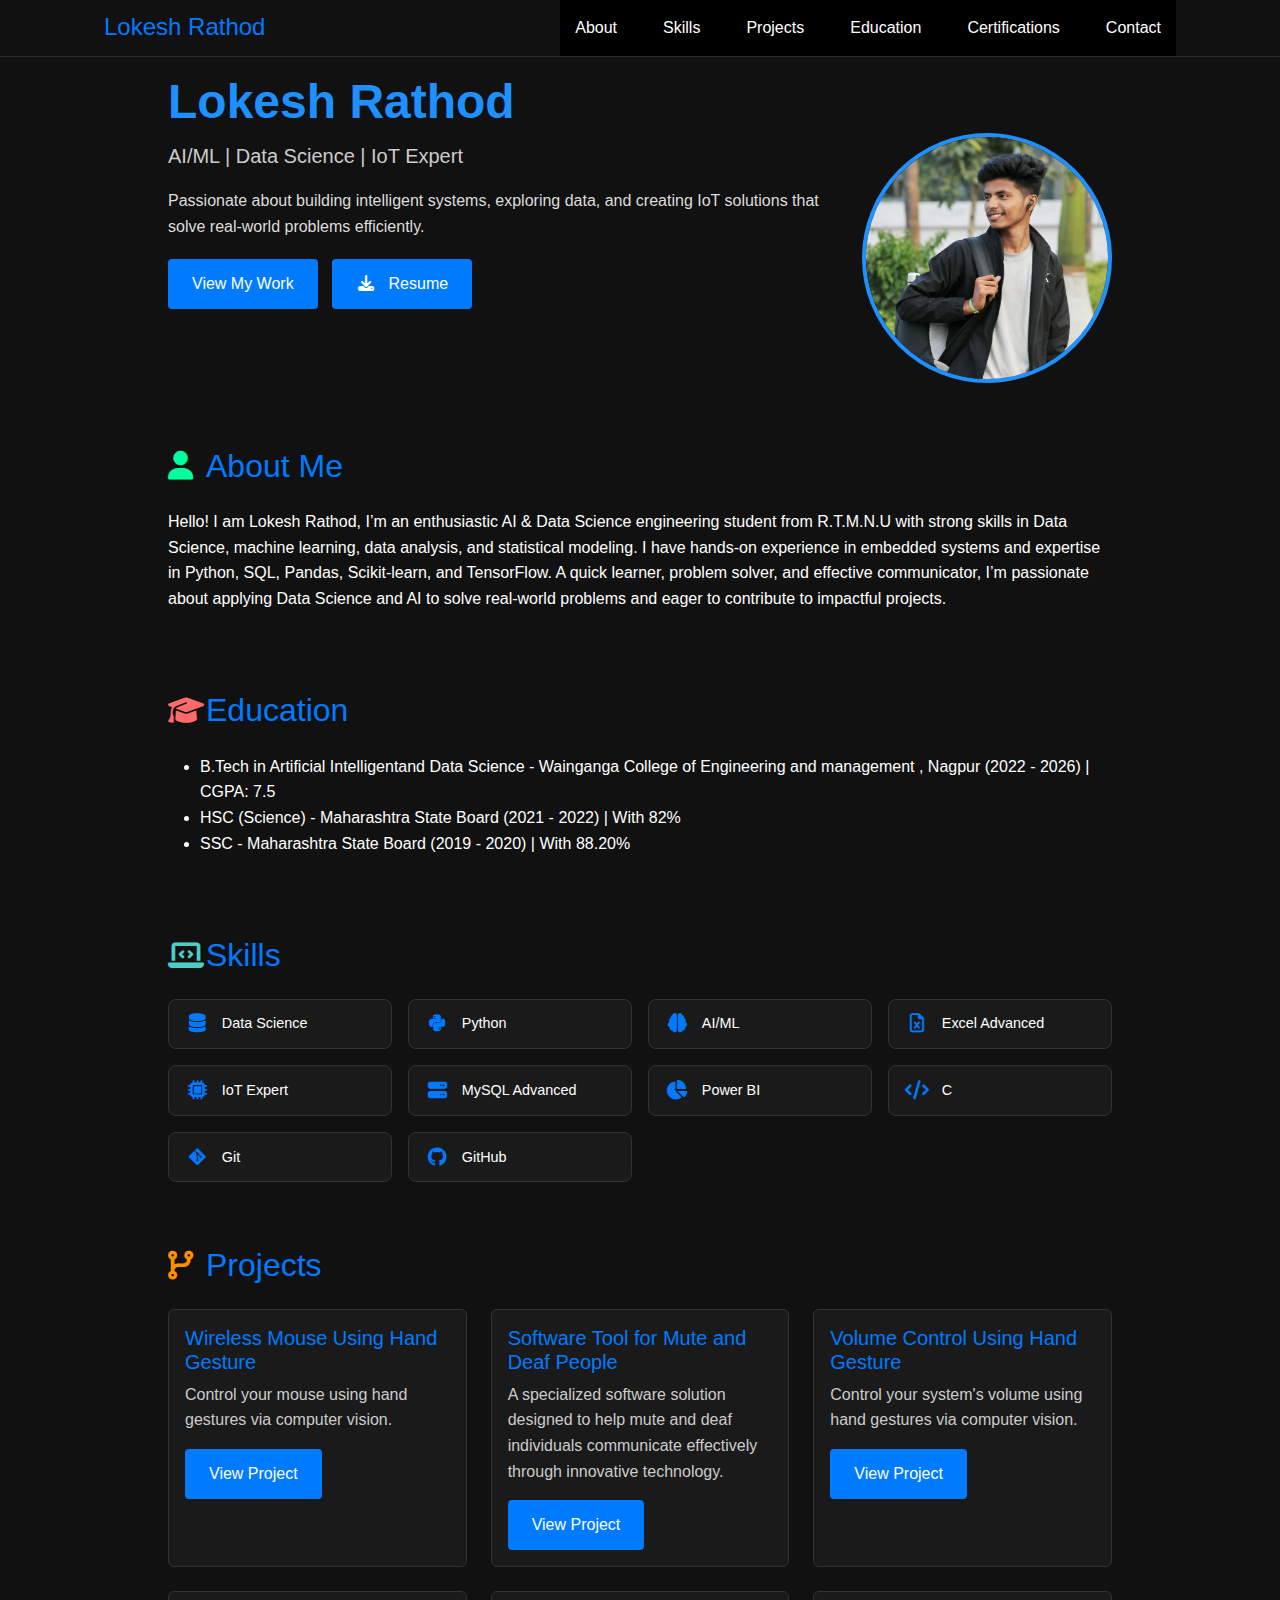
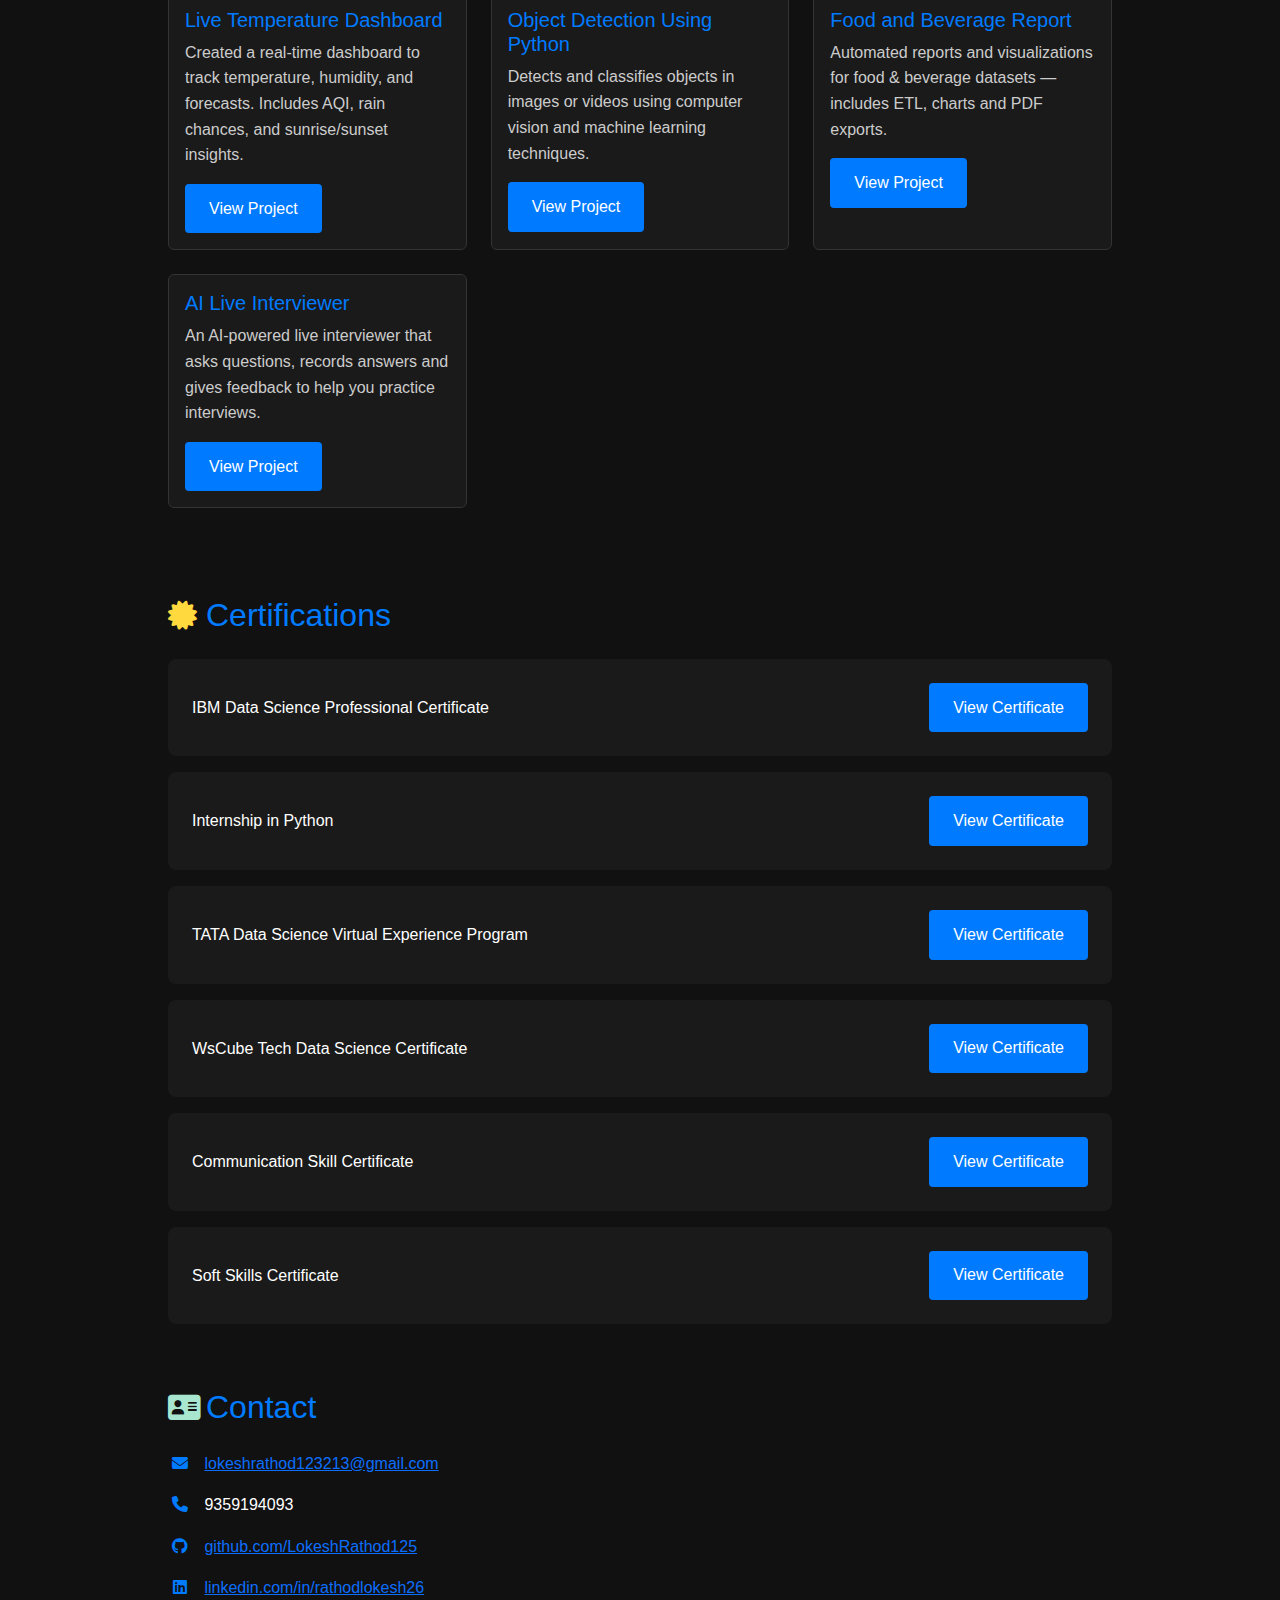
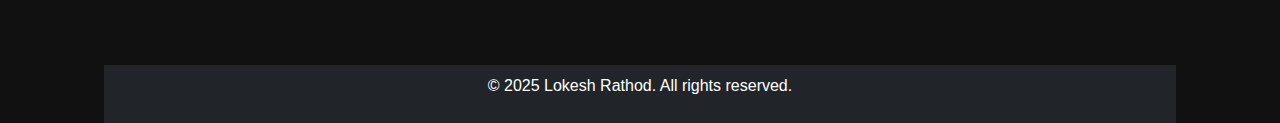
<file: index.html>
<!DOCTYPE html>
<html lang="en">
<head>
  <meta charset="UTF-8" />
  <meta name="viewport" content="width=device-width, initial-scale=1.0" />
  <title>Lokesh Rathod - Portfolio</title>
  <link href="https://cdn.jsdelivr.net/npm/bootstrap@5.3.0/dist/css/bootstrap.min.css" rel="stylesheet">
  <link href="https://cdnjs.cloudflare.com/ajax/libs/font-awesome/6.4.2/css/all.min.css" rel="stylesheet">
  <link href="https://fonts.googleapis.com/css2?family=Material+Symbols+Outlined" rel="stylesheet">
  <link rel="stylesheet" href="style.css">
</head>
<body>
    <!-- Top Header -->
    <header class="top-header">
        <div class="container header-container">
            <h1 class="header-name">Lokesh Rathod</h1>
            <nav class="header-nav">
                <ul>
                    <li><a href="#about">About</a></li>
                    <li><a href="#skills">Skills</a></li>
                    <li><a href="#projects">Projects</a></li>
                    <li><a href="#education">Education</a></li>
                    <li><a href="#certifications">Certifications</a></li>
                    <li><a href="#contact">Contact</a></li>
                </ul>
            </nav>
        </div>
    </header>

    <div class="container">
        <!-- Hero Section -->
        <section class="hero-section py-3">
            <div class="hero-container">
              <!-- Left side -->
              <div class="hero-text">
                <h1 class="hero-name">Lokesh Rathod</h1>
                <p class="hero-role">AI/ML | Data Science | IoT Expert</p>
                <p class="hero-desc">Passionate about building intelligent systems, exploring data, and creating IoT solutions that solve real-world problems efficiently.</p>
                <div class="hero-buttons">
                  <a href="#projects" class="btn btn-primary">View My Work</a>
                  <a href="https://drive.google.com/file/d/1DxHtfBzcQlxQGf5Pb7uSXbjCI72T76Ri/view?usp=sharing" 
                     class="btn btn-outline-primary" 
                     target="_blank">
                    <i class="fa-solid fa-download"></i> Resume
                  </a>
                </div>
              </div>
              <!-- Right side -->
              <div class="hero-img">
                <img src="lokesh1.jpg" alt="Lokesh Rathod">
              </div>
            </div>
          </section>

        <!-- About Section -->
        <section id="about" class="py-3">
            <div class="container">
              <h2><i class="fa-solid fa-user"></i> About Me</h2>
              <p>Hello! I am Lokesh Rathod, I’m an enthusiastic AI & Data Science engineering student from R.T.M.N.U with strong skills in Data Science, machine learning, data analysis, and statistical modeling. I have hands-on experience in embedded systems and expertise in Python, SQL, Pandas, Scikit-learn, and TensorFlow. A quick learner, problem solver, and effective communicator, I’m passionate about applying Data Science and AI to solve real-world problems and eager to contribute to impactful projects.

</p>
            </div>
          </section>

          <!-- Education Section -->
          <section id="education" class="py-3">
            <div class="container">
                <h2><i class="fa-solid fa-graduation-cap"></i> Education</h2>
                <ul>
                    <li>B.Tech in Artificial Intelligentand Data Science - Wainganga College of Engineering and management , Nagpur (2022 - 2026) | CGPA: 7.5</li>
                    <li>HSC (Science) - Maharashtra State Board (2021 - 2022) | With 82%</li>
                    <li>SSC - Maharashtra State Board (2019 - 2020) | With 88.20%</li>
                </ul>
            </div>
          </section>

          <!-- Skills Section -->
            <section id="skills" class="py-3">
                <div class="container">
                    <h2><i class="fa-solid fa-laptop-code"></i> Skills</h2>
                    <div class="skills-container">
                        <span class="skill-btn"><i class="fa-solid fa-database"></i> Data Science</span>
                        <span class="skill-btn"><i class="fa-brands fa-python"></i> Python</span>
                        <span class="skill-btn"><i class="fa-solid fa-brain"></i> AI/ML</span>
                        <span class="skill-btn"><i class="fa-regular fa-file-excel"></i> Excel Advanced</span>
                        <span class="skill-btn"><i class="fa-solid fa-microchip"></i> IoT Expert</span>
                        <span class="skill-btn"><i class="fa-solid fa-server"></i> MySQL Advanced</span>
                        <span class="skill-btn"><i class="fa-solid fa-chart-pie"></i> Power BI</span>
                        <span class="skill-btn"><i class="fa-solid fa-code"></i> C</span>
                        <span class="skill-btn"><i class="fa-brands fa-git-alt"></i> Git</span>
                        <span class="skill-btn"><i class="fa-brands fa-github"></i> GitHub</span>
                    </div>
                </div>
            </section>

          <!-- Projects Section -->
          <section id="projects" class="py-3">
            <div class="container">
              <h2><i class="fa-solid fa-code-branch"></i> Projects</h2>
              <div class="row">
                <div class="col-md-4 mb-4">
                  <div class="card h-100">
                    <div class="card-body">
                      <h5 class="card-title">Wireless Mouse Using Hand Gesture</h5>
                      <p class="card-text">Control your mouse using hand gestures via computer vision.</p>
                      <a href="https://github.com/LokeshRathod125/Wireless-Mouse-Using-Handgetsture-" class="btn btn-primary">View Project</a>
                    </div>
                  </div>
                </div>
                
                <div class="col-md-4 mb-4">
                  <div class="card h-100">
                    <div class="card-body">
                      <h5 class="card-title">Software Tool for Mute and Deaf People</h5>
                      <p class="card-text">A specialized software solution designed to help mute and deaf individuals communicate effectively through innovative technology.</p>
                      <a href="https://github.com/LokeshRathod125/Software-for-Mute-and-Deaf-People-" class="btn btn-primary">View Project</a>
                    </div>
                  </div>
                </div>
                
                <div class="col-md-4 mb-4">
                  <div class="card h-100">
                    <div class="card-body">
                      <h5 class="card-title">Volume Control Using Hand Gesture</h5>
                      <p class="card-text">Control your system's volume using hand gestures via computer vision.</p>
                      <a href="https://github.com/LokeshRathod125/Volume-Control-Using-Hand-Gesture" class="btn btn-primary">View Project</a>
                    </div>
                  </div>
                </div>
                 <div class="col-md-4 mb-4">
                  <div class="card h-100">
                    <div class="card-body">
                      <h5 class="card-title">Live Temperature Dashboard</h5>
                      <p class="card-text">Created a real-time dashboard to track temperature, humidity, and forecasts. Includes AQI, rain chances, and sunrise/sunset insights.</p>
                      <a href="https://github.com/LokeshRathod125/Live-Temperature-Dashboard" class="btn btn-primary">View Project</a>
                    </div>
                  </div>
                </div>
                <div class="col-md-4 mb-4">
                  <div class="card h-100">
                    <div class="card-body">
                      <h5 class="card-title">Object Detection Using Python</h5>
                      <p class="card-text">Detects and classifies objects in images or videos using computer vision and machine learning techniques.</p>
                      <a href="https://github.com/LokeshRathod125/Object-Detection-Using-Python" class="btn btn-primary">View Project</a>
                    </div>
                  </div>
                </div>
                <div class="col-md-4 mb-4">
                  <div class="card h-100">
                    <div class="card-body">
                      <h5 class="card-title">Food and Beverage Report</h5>
                      <p class="card-text">Automated reports and visualizations for food & beverage datasets — includes ETL, charts and PDF exports.</p>
                      <a href="https://github.com/LokeshRathod125/Food-and-Beverage-Report" class="btn btn-primary" target="_blank">View Project</a>
                    </div>
                  </div>
                </div>
                <div class="col-md-4 mb-4">
                  <div class="card h-100">
                    <div class="card-body">
                      <h5 class="card-title">AI Live Interviewer</h5>
                      <p class="card-text">An AI-powered live interviewer that asks questions, records answers and gives feedback to help you practice interviews.</p>
                      <a href="https://github.com/LokeshRathod125/AI-live-Interviwer" class="btn btn-primary" target="_blank">View Project</a>
                    </div>
                  </div>
                </div>
              </div>
            </div>
          </section>

          <!-- Certifications Section -->
          <section id="certifications" class="py-3">
            <div class="container">
                <h2><i class="fa-solid fa-certificate"></i> Certifications</h2>
                <div class="certifications-grid">
                    <div class="cert-card">
                        <div class="cert-info">
                            <span>IBM Data Science Professional Certificate</span>
                        </div>
                        <a href="https://courses.cognitiveclass.ai/certificates/87f7dfcbf71044d69c8c6ab13268f24d" 
                           target="_blank" 
                           class="btn btn-primary">View Certificate</a>
                    </div>
                    <div class="cert-card">
                        <div class="cert-info">
                            <span>Internship in Python </span>
                        </div>
                        <a href="https://drive.google.com/file/d/1pg9OKShg-O8o6WznlJlktlHCgTtyCTC7/view?usp=drive_link" 
                           target="_blank" 
                           class="btn btn-primary">View Certificate</a>
                    </div>
                    
                    <div class="cert-card">
                        <div class="cert-info">
                            <span>TATA Data Science Virtual Experience Program</span>
                        </div>
                        <a href="https://forage-uploads-prod.s3.amazonaws.com/completion-certificates/ifobHAoMjQs9s6bKS/gMTdCXwDdLYoXZ3wG_ifobHAoMjQs9s6bKS_dFvkFytbs9Bvwt3Zh_1755008163589_completion_certificate.pdf" 
                           target="_blank" 
                           class="btn btn-primary">View Certificate</a>
                    </div>

                    <div class="cert-card">
                        <div class="cert-info">
                            <span>WsCube Tech Data Science Certificate</span>
                        </div>
                        <a href="https://drive.google.com/file/d/1_HL9JFhLok28pg9W9pd4j7RsFC1-n0a4/view?usp=drive_link" 
                           target="_blank" 
                           class="btn btn-primary">View Certificate</a>
                    </div>
                    <div class="cert-card">
                        <div class="cert-info">
                            <span>Communication Skill Certificate</span>
                        </div>
                        <a href="https://drive.google.com/drive/folders/1XlvFSM__NOgBvhMJrfK7WP1okO9piEUs?usp=drive_link"
                           target="_blank" 
                           class="btn btn-primary">View Certificate</a>
                    </div>
                    <div class="cert-card">
                        <div class="cert-info">
                            <span>Soft Skills Certificate</span>
                        </div>
                        <a href="https://drive.google.com/drive/folders/18us6gc8Pi7Z1YkEblcRUn1gyQ_zxDVzJ?usp=drive_link"
                           target="_blank" 
                           class="btn btn-primary">View Certificate</a>
                    </div>
                </div>
            </div>
          </section>

          <!-- Contact Section -->
          <section id="contact" class="py-3">
            <div class="container">
                <h2><i class="fa-solid fa-address-card"></i> Contact</h2>
                <p><i class="fa-solid fa-envelope"></i> <a href="mailto:lokeshrathod123213@gmail.com">lokeshrathod123213@gmail.com</a></p>
                <p><i class="fa-solid fa-phone"></i> 9359194093</p>
                <p><i class="fa-brands fa-github"></i> <a href="https://github.com/LokeshRathod125">github.com/LokeshRathod125</a></p>
                <p><i class="fa-brands fa-linkedin"></i> <a href="https://www.linkedin.com/in/rathodlokesh26">linkedin.com/in/rathodlokesh26</a></p>
            </div>
          </section>

          <!-- Footer -->
          <footer class="text-white text-center py-2 bg-dark">
            <p>© 2025 Lokesh Rathod. All rights reserved.</p>
          </footer>
    </div>

    <!-- Scripts -->
    <script src="https://cdn.jsdelivr.net/npm/bootstrap@5.3.0/dist/js/bootstrap.bundle.min.js"></script>
</body>
</html>
</file>
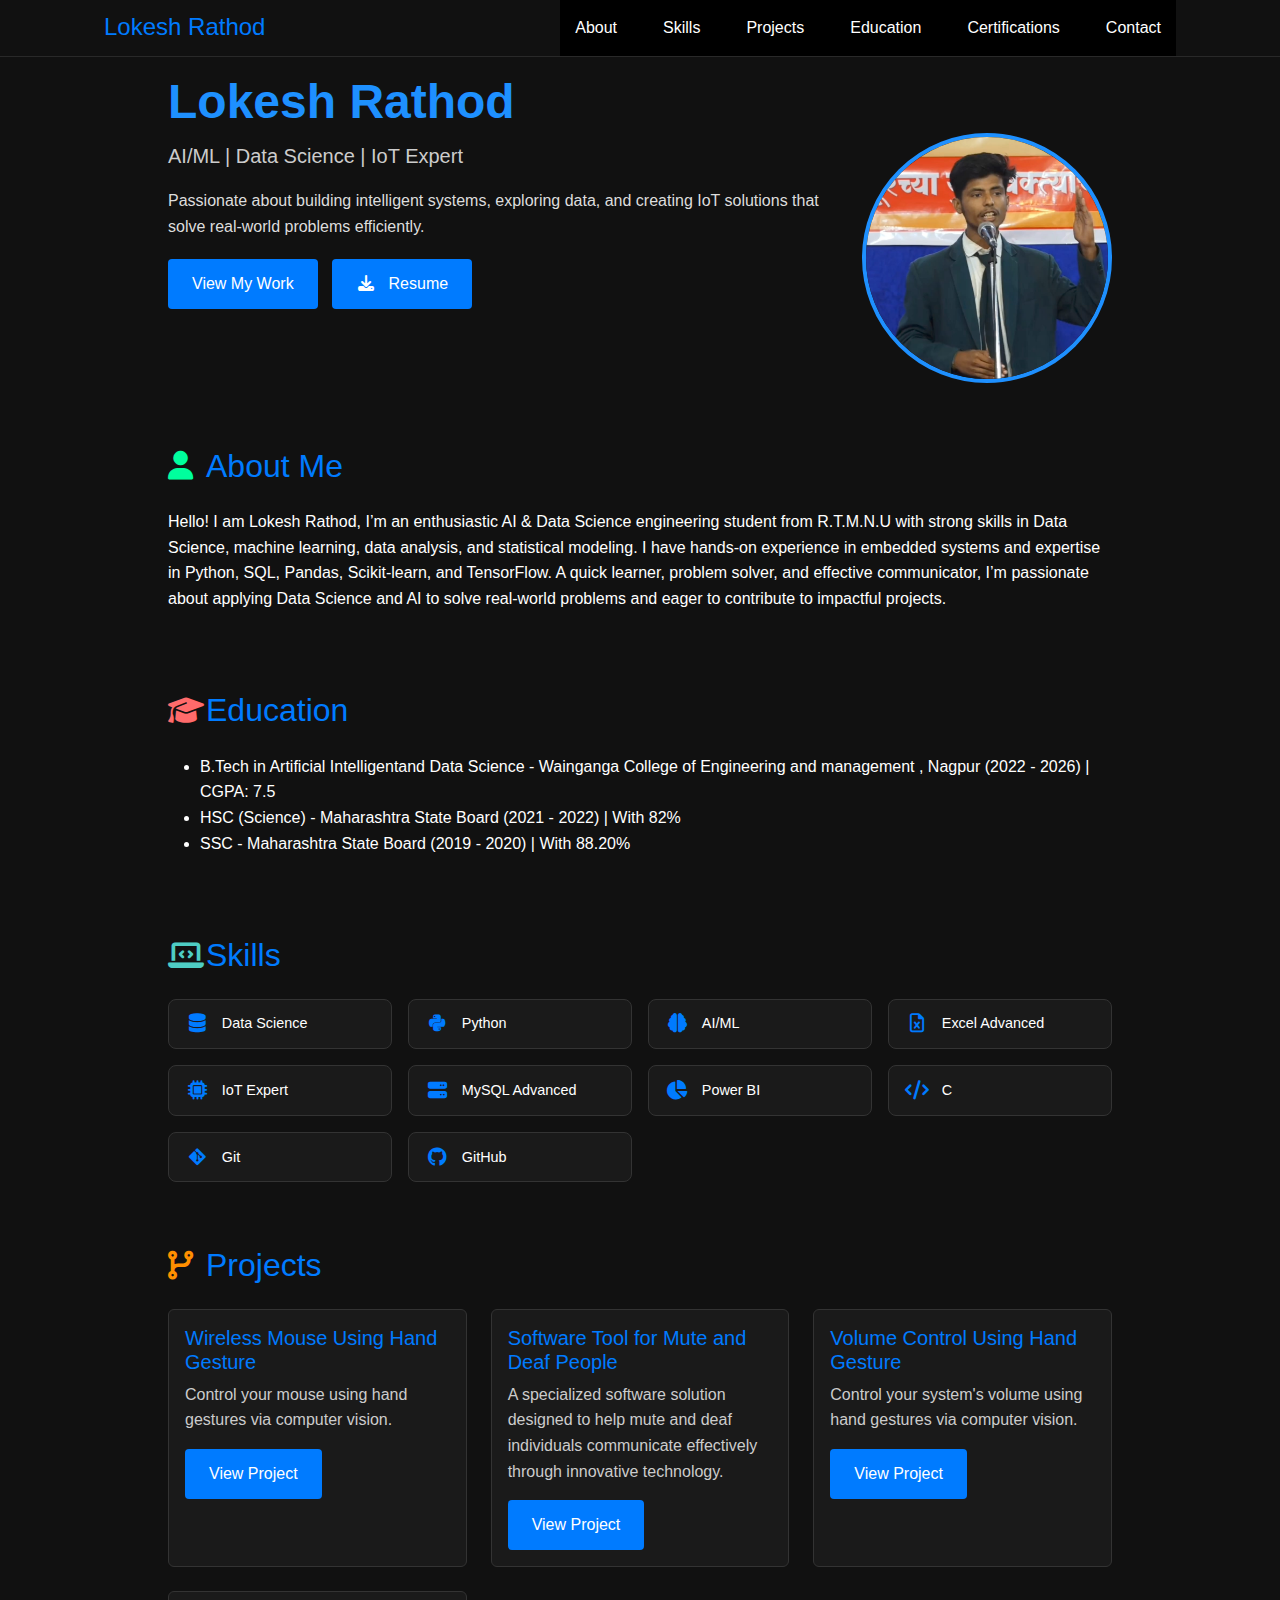
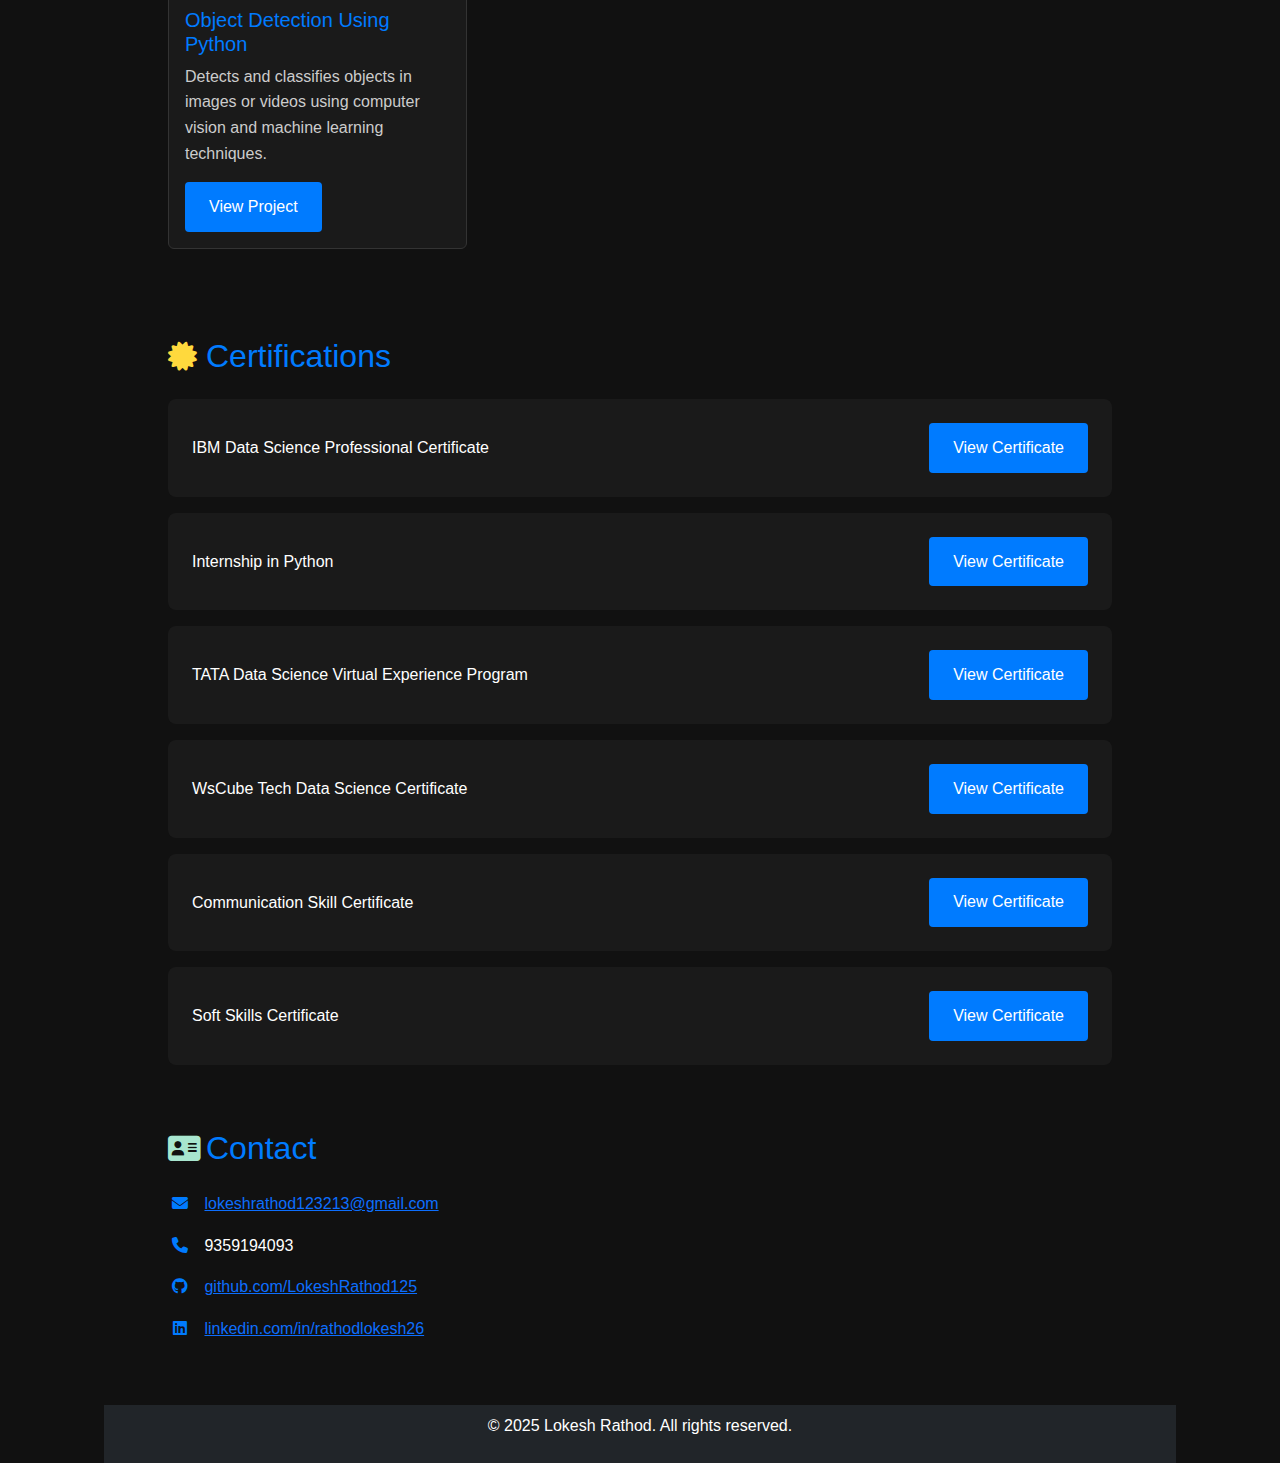
<file: potpholio.html>
<!DOCTYPE html>
<html lang="en">
<head>
  <meta charset="UTF-8" />
  <meta name="viewport" content="width=device-width, initial-scale=1.0" />
  <title>Lokesh Rathod - Portfolio</title>
  <link href="https://cdn.jsdelivr.net/npm/bootstrap@5.3.0/dist/css/bootstrap.min.css" rel="stylesheet">
  <link href="https://cdnjs.cloudflare.com/ajax/libs/font-awesome/6.4.2/css/all.min.css" rel="stylesheet">
  <link href="https://fonts.googleapis.com/css2?family=Material+Symbols+Outlined" rel="stylesheet">
  <link rel="stylesheet" href="style.css">
</head>
<body>
    <!-- Top Header -->
    <header class="top-header">
        <div class="container header-container">
            <h1 class="header-name">Lokesh Rathod</h1>
            <nav class="header-nav">
                <ul>
                    <li><a href="#about">About</a></li>
                    <li><a href="#skills">Skills</a></li>
                    <li><a href="#projects">Projects</a></li>
                    <li><a href="#education">Education</a></li>
                    <li><a href="#certifications">Certifications</a></li>
                    <li><a href="#contact">Contact</a></li>
                </ul>
            </nav>
        </div>
    </header>

    <div class="container">
        <!-- Hero Section -->
        <section class="hero-section py-3">
            <div class="hero-container">
              <!-- Left side -->
              <div class="hero-text">
                <h1 class="hero-name">Lokesh Rathod</h1>
                <p class="hero-role">AI/ML | Data Science | IoT Expert</p>
                <p class="hero-desc">Passionate about building intelligent systems, exploring data, and creating IoT solutions that solve real-world problems efficiently.</p>
                <div class="hero-buttons">
                  <a href="#projects" class="btn btn-primary">View My Work</a>
                  <a href="https://drive.google.com/file/d/1DxHtfBzcQlxQGf5Pb7uSXbjCI72T76Ri/view?usp=sharing" 
                     class="btn btn-outline-primary" 
                     target="_blank">
                    <i class="fa-solid fa-download"></i> Resume
                  </a>
                </div>
              </div>
              <!-- Right side -->
              <div class="hero-img">
                <img src="lokesh.jpg" alt="Lokesh Rathod">
              </div>
            </div>
          </section>

        <!-- About Section -->
        <section id="about" class="py-3">
            <div class="container">
              <h2><i class="fa-solid fa-user"></i> About Me</h2>
              <p>Hello! I am Lokesh Rathod, I’m an enthusiastic AI & Data Science engineering student from R.T.M.N.U with strong skills in Data Science, machine learning, data analysis, and statistical modeling. I have hands-on experience in embedded systems and expertise in Python, SQL, Pandas, Scikit-learn, and TensorFlow. A quick learner, problem solver, and effective communicator, I’m passionate about applying Data Science and AI to solve real-world problems and eager to contribute to impactful projects.

</p>
            </div>
          </section>

          <!-- Education Section -->
          <section id="education" class="py-3">
            <div class="container">
                <h2><i class="fa-solid fa-graduation-cap"></i> Education</h2>
                <ul>
                    <li>B.Tech in Artificial Intelligentand Data Science - Wainganga College of Engineering and management , Nagpur (2022 - 2026) | CGPA: 7.5</li>
                    <li>HSC (Science) - Maharashtra State Board (2021 - 2022) | With 82%</li>
                    <li>SSC - Maharashtra State Board (2019 - 2020) | With 88.20%</li>
                </ul>
            </div>
          </section>

          <!-- Skills Section -->
            <section id="skills" class="py-3">
                <div class="container">
                    <h2><i class="fa-solid fa-laptop-code"></i> Skills</h2>
                    <div class="skills-container">
                        <span class="skill-btn"><i class="fa-solid fa-database"></i> Data Science</span>
                        <span class="skill-btn"><i class="fa-brands fa-python"></i> Python</span>
                        <span class="skill-btn"><i class="fa-solid fa-brain"></i> AI/ML</span>
                        <span class="skill-btn"><i class="fa-regular fa-file-excel"></i> Excel Advanced</span>
                        <span class="skill-btn"><i class="fa-solid fa-microchip"></i> IoT Expert</span>
                        <span class="skill-btn"><i class="fa-solid fa-server"></i> MySQL Advanced</span>
                        <span class="skill-btn"><i class="fa-solid fa-chart-pie"></i> Power BI</span>
                        <span class="skill-btn"><i class="fa-solid fa-code"></i> C</span>
                        <span class="skill-btn"><i class="fa-brands fa-git-alt"></i> Git</span>
                        <span class="skill-btn"><i class="fa-brands fa-github"></i> GitHub</span>
                    </div>
                </div>
            </section>

          <!-- Projects Section -->
          <section id="projects" class="py-3">
            <div class="container">
              <h2><i class="fa-solid fa-code-branch"></i> Projects</h2>
              <div class="row">
                <div class="col-md-4 mb-4">
                  <div class="card h-100">
                    <div class="card-body">
                      <h5 class="card-title">Wireless Mouse Using Hand Gesture</h5>
                      <p class="card-text">Control your mouse using hand gestures via computer vision.</p>
                      <a href="https://github.com/LokeshRathod125/Wireless-Mouse-Using-Handgetsture-" class="btn btn-primary">View Project</a>
                    </div>
                  </div>
                </div>
                
                <div class="col-md-4 mb-4">
                  <div class="card h-100">
                    <div class="card-body">
                      <h5 class="card-title">Software Tool for Mute and Deaf People</h5>
                      <p class="card-text">A specialized software solution designed to help mute and deaf individuals communicate effectively through innovative technology.</p>
                      <a href="https://github.com/LokeshRathod125/Software-for-Mute-and-Deaf-People-" class="btn btn-primary">View Project</a>
                    </div>
                  </div>
                </div>
                
                <div class="col-md-4 mb-4">
                  <div class="card h-100">
                    <div class="card-body">
                      <h5 class="card-title">Volume Control Using Hand Gesture</h5>
                      <p class="card-text">Control your system's volume using hand gestures via computer vision.</p>
                      <a href="https://github.com/LokeshRathod125/Volume-Control-Using-Hand-Gesture" class="btn btn-primary">View Project</a>
                    </div>
                  </div>
                </div>
                <div class="col-md-4 mb-4">
                  <div class="card h-100">
                    <div class="card-body">
                      <h5 class="card-title">Object Detection Using Python</h5>
                      <p class="card-text">Detects and classifies objects in images or videos using computer vision and machine learning techniques.</p>
                      <a href="https://github.com/LokeshRathod125/Object-Detection-Using-Python" class="btn btn-primary">View Project</a>
                    </div>
                  </div>
                </div>
              </div>
            </div>
          </section>

          <!-- Certifications Section -->
          <section id="certifications" class="py-3">
            <div class="container">
                <h2><i class="fa-solid fa-certificate"></i> Certifications</h2>
                <div class="certifications-grid">
                    <div class="cert-card">
                        <div class="cert-info">
                            <span>IBM Data Science Professional Certificate</span>
                        </div>
                        <a href="https://courses.cognitiveclass.ai/certificates/87f7dfcbf71044d69c8c6ab13268f24d" 
                           target="_blank" 
                           class="btn btn-primary">View Certificate</a>
                    </div>
                    <div class="cert-card">
                        <div class="cert-info">
                            <span>Internship in Python </span>
                        </div>
                        <a href="https://drive.google.com/file/d/1pg9OKShg-O8o6WznlJlktlHCgTtyCTC7/view?usp=drive_link" 
                           target="_blank" 
                           class="btn btn-primary">View Certificate</a>
                    </div>
                    
                    <div class="cert-card">
                        <div class="cert-info">
                            <span>TATA Data Science Virtual Experience Program</span>
                        </div>
                        <a href="https://forage-uploads-prod.s3.amazonaws.com/completion-certificates/ifobHAoMjQs9s6bKS/gMTdCXwDdLYoXZ3wG_ifobHAoMjQs9s6bKS_dFvkFytbs9Bvwt3Zh_1755008163589_completion_certificate.pdf" 
                           target="_blank" 
                           class="btn btn-primary">View Certificate</a>
                    </div>

                    <div class="cert-card">
                        <div class="cert-info">
                            <span>WsCube Tech Data Science Certificate</span>
                        </div>
                        <a href="https://drive.google.com/file/d/1_HL9JFhLok28pg9W9pd4j7RsFC1-n0a4/view?usp=drive_link" 
                           target="_blank" 
                           class="btn btn-primary">View Certificate</a>
                    </div>
                    <div class="cert-card">
                        <div class="cert-info">
                            <span>Communication Skill Certificate</span>
                        </div>
                        <a href="https://drive.google.com/drive/folders/1XlvFSM__NOgBvhMJrfK7WP1okO9piEUs?usp=drive_link"
                           target="_blank" 
                           class="btn btn-primary">View Certificate</a>
                    </div>
                    <div class="cert-card">
                        <div class="cert-info">
                            <span>Soft Skills Certificate</span>
                        </div>
                        <a href="https://drive.google.com/drive/folders/18us6gc8Pi7Z1YkEblcRUn1gyQ_zxDVzJ?usp=drive_link"
                           target="_blank" 
                           class="btn btn-primary">View Certificate</a>
                    </div>
                </div>
            </div>
          </section>

          <!-- Contact Section -->
          <section id="contact" class="py-3">
            <div class="container">
                <h2><i class="fa-solid fa-address-card"></i> Contact</h2>
                <p><i class="fa-solid fa-envelope"></i> <a href="mailto:lokeshrathod123213@gmail.com">lokeshrathod123213@gmail.com</a></p>
                <p><i class="fa-solid fa-phone"></i> 9359194093</p>
                <p><i class="fa-brands fa-github"></i> <a href="https://github.com/LokeshRathod125">github.com/LokeshRathod125</a></p>
                <p><i class="fa-brands fa-linkedin"></i> <a href="https://www.linkedin.com/in/rathodlokesh26">linkedin.com/in/rathodlokesh26</a></p>
            </div>
          </section>

          <!-- Footer -->
          <footer class="text-white text-center py-2 bg-dark">
            <p>© 2025 Lokesh Rathod. All rights reserved.</p>
          </footer>
    </div>

    <!-- Scripts -->
    <script src="https://cdn.jsdelivr.net/npm/bootstrap@5.3.0/dist/js/bootstrap.bundle.min.js"></script>
</body>
</html>
</file>
<file: style.css>
/* General */
    body {
        margin: 0;
        font-family: 'Segoe UI', Tahoma, Geneva, Verdana, sans-serif;
        background-color: #111; /* Matte black */
        color: #fff;
        line-height: 1.6;
    }

    /* Top Header Styles */
    .top-header {
        background-color: #111;
        padding: 0rem 0;        /* Increased from 0.5rem to 1rem */
        border-bottom: 1px solid rgba(255, 255, 255, 0.1);
        position: sticky;
        top: 10;
        z-index: 1000;
        width: 100%;
    }

    /* Header Container */
    .header-container {
        max-width: 1400px;
        margin: 0 auto;
        display: flex;
        justify-content: space-between;
        align-items: center;
        padding: 0.75rem 2rem;   /* Increased from 0.5rem to 0.75rem */
    }

    /* Header Name/Logo */
    .header-name {
        color: #007bff;
        font-size: 1.5rem;
        margin: 0;
    }

    /* Header Navigation */
    .header-nav {
        margin-left: auto;
    }

    .header-nav ul {
        display: flex;
        gap: 1rem;  /* Increased from 2.5rem to 3.5rem */
        margin: 0;
        padding: 0;
        list-style: none;
    }

    .header-nav a {
        color: white;
        text-decoration: none;
        font-size: 1rem;
        font-weight: 500;
        padding: 0.5rem 0;
        transition: color 0.3s ease;
    }

    .header-nav a:hover {
        color: #007bff;
    }

    .header-nav a::after {
        content: '';
        position: absolute;
        width: 0;
        height: 2px;
        bottom: 0;
        left: 0;
        background-color: #007bff;
        transition: width 0.3s ease;
    }

    .header-nav a:hover::after {
        width: 100%;
    }

    /* Navbar */
    nav {
        background: #000;
        padding: 15px 0;
        text-align: center;
    }
    nav ul {
        list-style: none;
        margin: 0;
        padding: 0;
    }
    nav ul li {
        display: inline-block;
        margin: 0 15px;
    }
    nav ul li a {
        color: white;
        text-decoration: none;
        font-weight: bold;
        padding: 8px 12px;
        transition: 0.3s;
    }
    nav ul li a:hover {
        color: dodgerblue;
        border-bottom: 2px solid dodgerblue;
    }

    /* Hero Section */
    .hero-section {
        min-height: auto;
        display: flex;
        align-items: flex-start;
        padding: 20rem 0 6rem;    /* Increased top padding from 4rem to 6rem */
    }

    .hero-container {
        display: flex;
        justify-content: space-between;
        align-items: flex-start;  /* Changed from center to flex-start */
        flex-wrap: wrap;
        gap: 2rem;
        max-width: 1200px;
        margin:  auto;
        padding: 0 4rem;         /* Match container padding */
    }

    .hero-text {
        flex: 1;
        min-width: 300px;
        text-align: left;   /* Align text to left */
    }
    .hero-name {
        font-size: 48px;
        font-weight: bold;
        color: dodgerblue;
    }
    .hero-role {
        font-size: 20px;
        margin-top: 10px;
        color: #ccc;
    }
    .hero-desc {
        margin-top: 15px;
        font-size: 16px;
        line-height: 1.6;
        color: #ddd;
    }
    .hero-buttons {
        margin-top: 20px;
    }
    .hero-buttons .btn {
        margin-right: 10px;
    }

    /* Hero Image */
    .hero-img {
        flex: 0 0 auto;    /* Don't allow image to grow/shrink */
        margin-left: auto;  /* Push image to right */
        margin-top: 60px;   /* Push image down */
    }
    .hero-img img {
        width: 250px;
        height: 250px;
        border-radius: 50%;
        border: 4px solid dodgerblue;
        object-fit: cover;
    }

    /* Main Content Styles */
    .container {
        max-width: 1200px;
        margin: 0 auto;
        padding: 0 4rem;
    }

    /* Section */
    section {
        margin-bottom: 2rem;
        padding: 2rem 0;        /* Consistent padding */
    }
    section h2 {
        color: #007bff;
        font-size: 2rem;
        margin-bottom: 1.5rem;
        text-align: left;
        display: flex;
        align-items: center;
        gap: 10px;
    }

    section h2 i {
        color: #007bff;
        font-size: 1.8rem;
    }

    /* Icon colors for different sections */
    #about h2 i {
        color: #00ff9d;
    }

    #education h2 i {
        color: #ff6b6b;
    }

    #certifications h2 i {
        color: #ffd93d;
    }

    #skills h2 i {
        color: #4ecdc4;
    }

    #projects h2 i {
        color: #ff8f00;
    }

    #contact h2 i {
        color: #a8e6cf;
    }

    /* Project Cards */
    .project-card {
        background: #1a1a1a;
        border-radius: 8px;
        overflow: hidden;
        transition: transform 0.3s ease;
        border: 1px solid #333;
    }
    .project-card:hover {
        transform: translateY(-5px);
    }
    .project-card img {
        width: 100%;
        height: 200px;
        object-fit: cover;
    }
    .project-card-body {
        padding: 1.5rem;
    }
    .project-card h3 {
        color: #007bff;
        margin: 0 0 1rem 0;
    }
    .project-card p {
        color: #ccc;
        margin-bottom: 1.5rem;
    }

    /* Skills Section */
    #skills {
        padding: 2rem 0;
    }

    .skills-container {
        display: grid;
        grid-template-columns: repeat(auto-fill, minmax(180px, 1fr));
        gap: 1rem;
        margin-top: 1.5rem;
    }

    .skill-btn {
        display: flex;
        align-items: center;
        background: #1a1a1a;
        color: #fff;
        padding: 0.8rem 1rem;
        border-radius: 8px;
        font-size: 0.9rem;
        border: 1px solid #333;
        transition: all 0.3s ease;
        width: 100%;
    }

    .skill-btn i {
        color: #007bff;
        font-size: 1.2rem;
        margin-right: 0.8rem;
        width: 24px;
        text-align: center;
    }

    .skill-btn:hover {
        background: #222;
        border-color: #007bff;
        transform: translateY(-2px);
        box-shadow: 0 4px 12px rgba(0,123,255,0.15);
    }

    /* Contact Section */
    .contact-form {
        max-width: 600px;
        margin: 0;  /* Changed from 0 auto to 0 */
        padding: 2rem;
        background: #1a1a1a;
        border-radius: 8px;
        border: 1px solid #333;
    }

    .contact-form input,
    .contact-form textarea {
        width: 100%;
        padding: 0.8rem;
        margin-bottom: 1rem;
        background: #333;
        border: none;
        border-radius: 4px;
        color: white;
    }

    .btn {
        display: inline-block;
        padding: 0.8rem 1.5rem;
        background: #007bff;
        color: white;
        border: none;
        border-radius: 4px;
        cursor: pointer;
        transition: background 0.3s ease;
    }
    .btn:hover {
        background: #0056b3;
    }

    /* Icon Styles */
    .fa-solid, .fa-brands, .fa-regular {
        margin-right: 8px;
        width: 20px;
        text-align: center;
    }

    #contact p i {
        color: #007bff;
        width: 24px;
    }

    .skill-btn i {
        color: #007bff;
    }

    /* Contact links hover effect */
    #contact a:hover {
        color: #007bff;
        text-decoration: none;
    }

    /* Certifications Section */
    .certifications-grid {
        display: grid;
        gap: 1rem;
    }

    .cert-card {
        background: #1a1a1a;
        border-radius: 8px;
        padding: 1.5rem;  /* Reduced from 2rem */
        display: flex;
        justify-content: space-between;
        align-items: center;
        gap: 1rem;  /* Reduced from 2rem */
        transition: transform 0.3s ease;
    }

    .cert-card:hover {
        transform: translateY(-2px);
    }

    .cert-info {
        display: flex;
        align-items: center;
        gap: 1rem;  /* Reduced from 1.5rem */
        flex: 1;
    }

    /* New card styles */
    .card {
        background-color: #1a1a1a;
        border: 1px solid #333;
    }

    .card-body {
        color: #fff;
    }

    .card-title {
        color: #007bff;
    }

    .card-text {
        color: #ccc;
    }

    /* Responsive adjustments */
    @media (max-width: 768px) {
        .hero-section {
            padding: 2rem 0;
        }
        
        .hero-container,
        .container {
            padding: 0 2rem;
        }

        .header-nav ul {
            gap: 2rem;  /* Reduced gap for mobile but still maintainable */
        }
    }
    

    @media (max-width: 480px) {
        .container {
            padding: 0 1rem;  /* Further reduced for very small screens */
        }
    }
</file>
